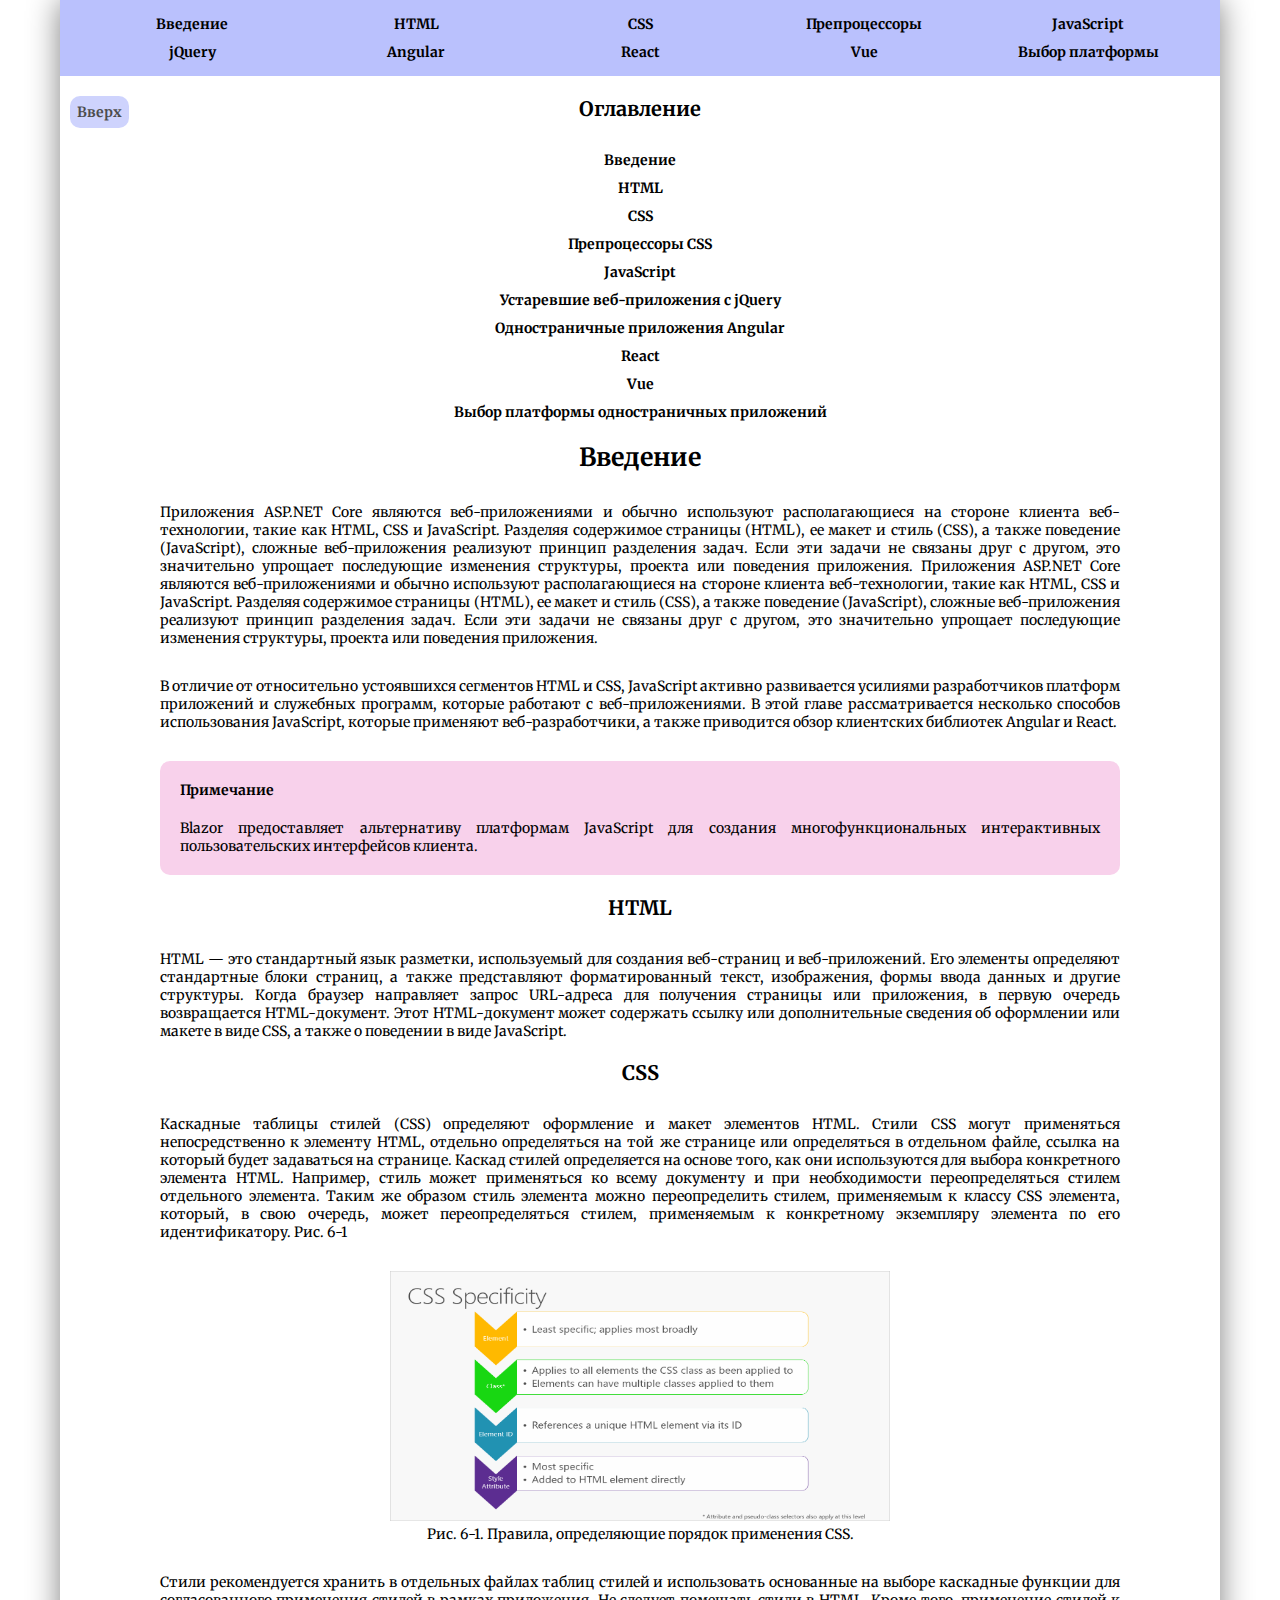
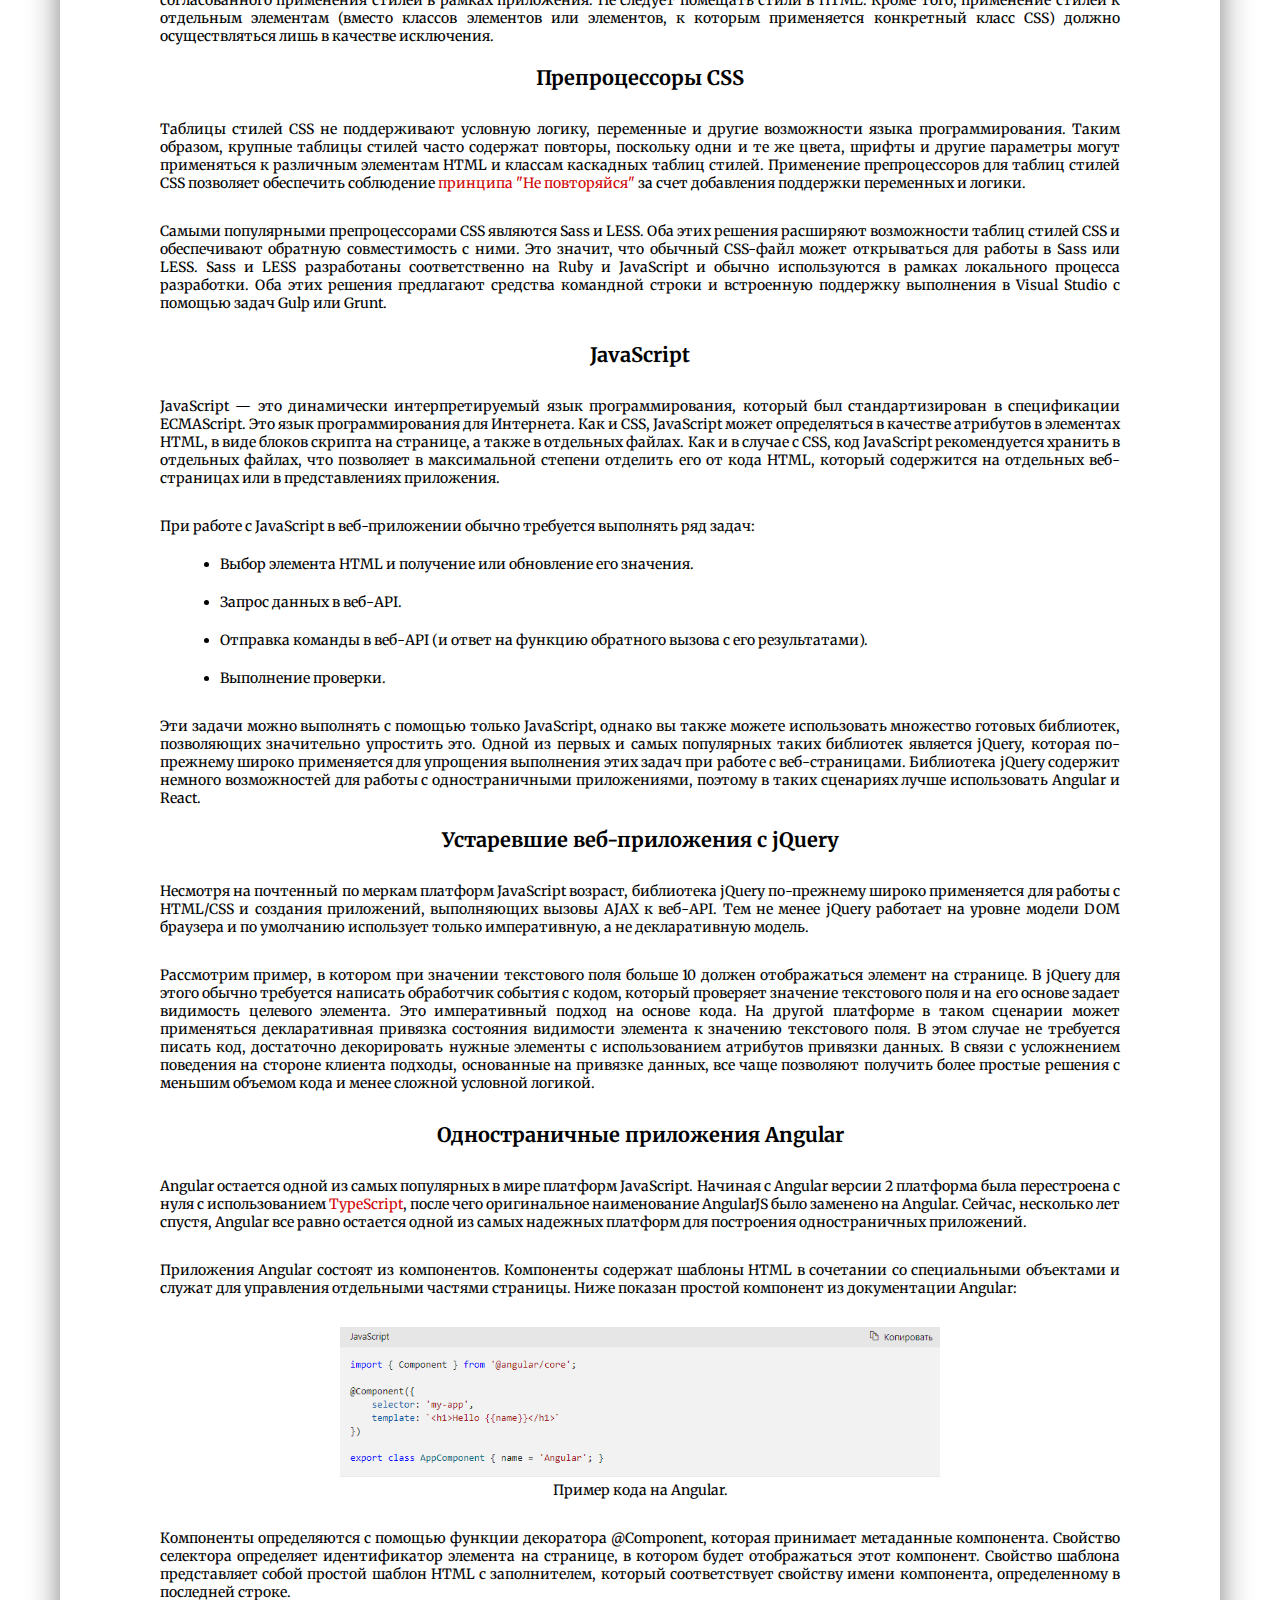
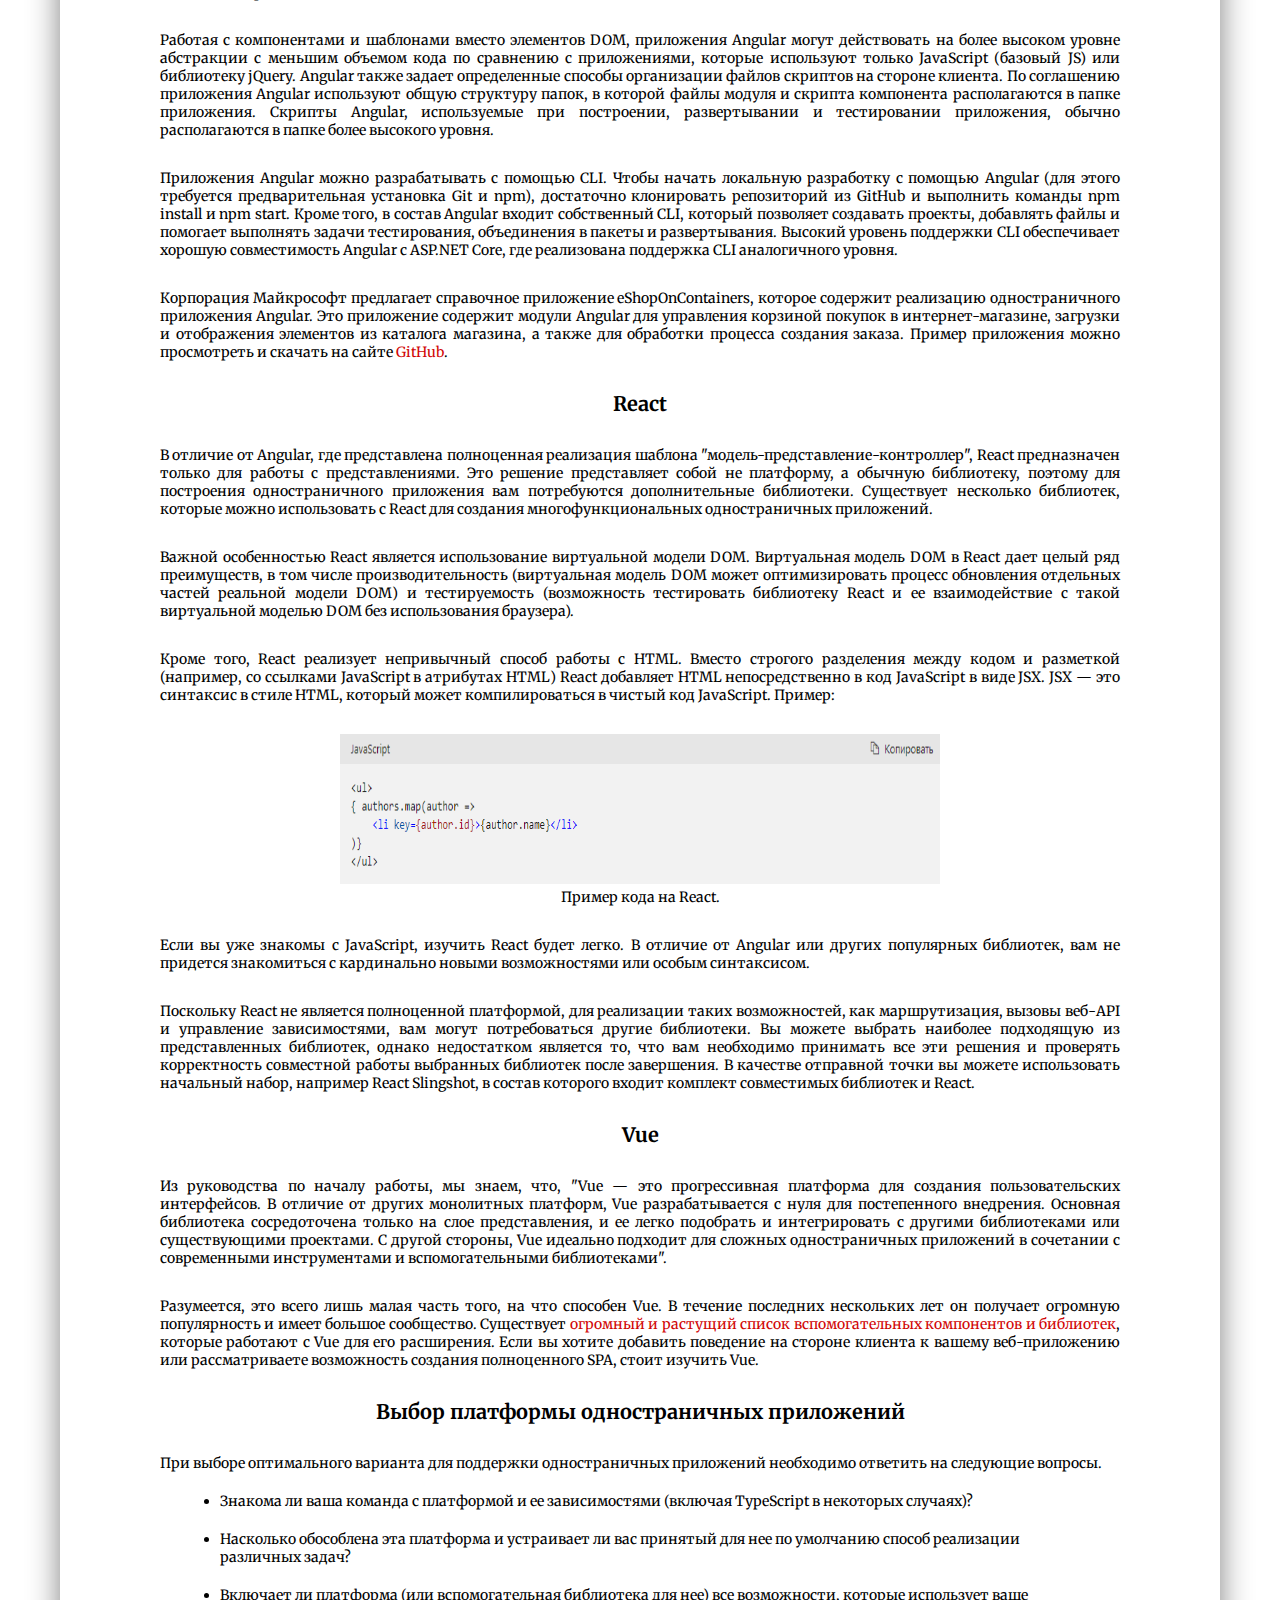
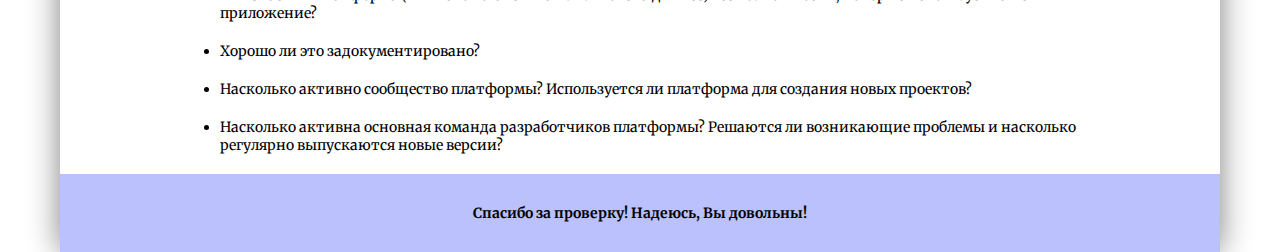
<file: index.html>
<!DOCTYPE html>
<html lang="en">
<head>
    <meta charset="UTF-8">
    <meta http-equiv="X-UA-Compatible" content="IE=edge">
    <meta name="viewport" content="width=device-width, initial-scale=1.0">
    <link href="https://fonts.googleapis.com/css2?family=Merriweather:wght@300;400;700&display=swap" rel="stylesheet">
    <link rel="stylesheet" href="/css/style.css">
    <title>Document</title>
</head>
<body>
    <div class="wrapper">
        <header class="head">
            <nav class="nav-head">
                <ul class="nav-head-ul">
                    <li><a href="#web">Введение</a></li>
                    <li><a href="#html">HTML</a></li>
                    <li><a href="#css">CSS</a></li>
                    <li><a href="#pre-css">Препроцессоры</a></li>
                    <li><a href="#js">JavaScript</a></li>
                    <li class="laptop"><a href="#jQuery">jQuery</a></li>
                    <li class="laptop"><a href="#angular">Angular</a></li>
                    <li class="laptop"><a href="#react">React</a></li>
                    <li class="laptop"><a href="#vue">Vue</a></li>
                    <li class="laptop"><a href="#choose">Выбор платформы</a></li>
                </ul>
            </nav>
        </header>
        <main class="main">
            <div id="scrollTop" onclick="goUp()">Вверх</div>
            <section>
                <h2 id="ogl">Оглавление</h2>
                <div class="content" >
                    <ul class="ul-content">
                        <li><a href="#web">Введение</a></li>
                        <li><a href="#html">HTML</a></li>
                        <li><a href="#css">CSS</a></li>
                        <li><a href="#pre-css">Препроцессоры CSS</a></li>
                        <li><a href="#js">JavaScript</a></li>
                        <li><a href="#jQuery">Устаревшие веб-приложения с jQuery</a></li>
                        <li><a href="#angular">Одностраничные приложения Angular</a></li>
                        <li><a href="#react">React</a></li>
                        <li><a href="#vue">Vue</a></li>
                        <li><a href="#choose" id="web">Выбор платформы одностраничных приложений</a></li>
                    </ul>
                </div>
                   
                    
                    
                <div ></div>
            </section>
            
            <section>
                <h1>Введение</h1>
                <div class="pre-content-text">
                    <p>
                        Приложения ASP.NET Core являются веб-приложениями и обычно 
                        используют располагающиеся на стороне клиента веб-технологии, 
                        такие как HTML, CSS и JavaScript. Разделяя содержимое страницы 
                        (HTML), ее макет и стиль (CSS), а также поведение (JavaScript), 
                        сложные веб-приложения реализуют принцип разделения задач. Если 
                        эти задачи не связаны друг с другом, это значительно упрощает 
                        последующие изменения структуры, проекта или поведения приложения.
                        Приложения ASP.NET Core являются веб-приложениями и обычно используют 
                        располагающиеся на стороне клиента веб-технологии, такие как HTML, 
                        CSS и JavaScript. Разделяя содержимое страницы (HTML), ее макет и стиль 
                        (CSS), а также поведение (JavaScript), сложные веб-приложения реализуют 
                        принцип разделения задач. Если эти задачи не связаны друг с другом, это
                         значительно упрощает последующие изменения структуры, проекта или 
                         поведения приложения.
                    </p>
                </div>
                <div class="pre-content-text second">
                    <p>
                        В отличие от относительно устоявшихся сегментов HTML и CSS, JavaScript 
                        активно развивается усилиями разработчиков платформ приложений и служебных 
                        программ, которые работают с веб-приложениями. В этой главе рассматривается 
                        несколько способов использования JavaScript, которые применяют 
                        веб-разработчики, а также приводится обзор клиентских библиотек Angular и React.
                    </p>
                </div>
                <div class="pre-content-text note">
                    <p class="note-head">
                        Примечание
                    </p>
                    <p class="note-body" id="html">
                        Blazor предоставляет альтернативу платформам JavaScript для создания 
                        многофункциональных интерактивных пользовательских интерфейсов клиента.
                    </p>
                </div>
            </section>

            <section>
                <h2><a href="https://www.w3.org/standards/webdesign/htmlcss">HTML</a></h2>
                <div class="pre-content-text">
                    <p id="css">
                        HTML — это стандартный язык разметки, используемый для создания 
                        веб-страниц и веб-приложений. Его элементы определяют стандартные 
                        блоки страниц, а также представляют форматированный текст, изображения, 
                        формы ввода данных и другие структуры. Когда браузер направляет запрос 
                        URL-адреса для получения страницы или приложения, в первую очередь 
                        возвращается HTML-документ. Этот HTML-документ может содержать ссылку 
                        или дополнительные сведения об оформлении или макете в виде CSS, а 
                        также о поведении в виде JavaScript.
                    </p>
                </div>
            </section>

            <section>
                <h2><a href="https://www.w3.org/standards/webdesign/htmlcss">CSS</a></h2>
                    <div class="pre-content-text">
                        <p>
                            Каскадные таблицы стилей (CSS) определяют оформление и макет элементов HTML. 
                            Стили CSS могут применяться непосредственно к элементу HTML, отдельно 
                            определяться на той же странице или определяться в отдельном файле, ссылка 
                            на который будет задаваться на странице. Каскад стилей определяется на основе 
                            того, как они используются для выбора конкретного элемента HTML. Например, 
                            стиль может применяться ко всему документу и при необходимости переопределяться 
                            стилем отдельного элемента. Таким же образом стиль элемента можно переопределить 
                            стилем, применяемым к классу CSS элемента, который, в свою очередь, может 
                            переопределяться стилем, применяемым к конкретному экземпляру элемента по его 
                            идентификатору. Рис. 6-1
                        </p>
                    </div>
                        
                    <figure class="sign">
                        <p>
                            <img src="/img/css.png" width="900" height="500" alt="CSS-arrow" id="css-pic">
                        </p>
                        <figcaption>
                            <p>
                                Рис. 6-1. Правила, определяющие порядок применения CSS.
                            </p>
                        </figcaption>
                    </figure>  
                    
                    <div class="pre-content-text" id="pre-css">
                        <p >
                            Стили рекомендуется хранить в отдельных файлах таблиц стилей и использовать 
                            основанные на выборе каскадные функции для согласованного применения стилей 
                            в рамках приложения. Не следует помещать стили в HTML. Кроме того, применение 
                            стилей к отдельным элементам (вместо классов элементов или элементов, к которым 
                            применяется конкретный класс CSS) должно осуществляться лишь в качестве исключения.
                        </p>
                    </div>
            </section>

            <section>
                <h2><a href="https://www.keycdn.com/blog/sass-vs-less">Препроцессоры CSS</a></h2>
                <div class="pre-content-text">
                    <p>
                        Таблицы стилей CSS не поддерживают условную логику, переменные и другие возможности 
                        языка программирования. Таким образом, крупные таблицы стилей часто содержат повторы, 
                        поскольку одни и те же цвета, шрифты и другие параметры могут применяться к различным 
                        элементам HTML и классам каскадных таблиц стилей. Применение препроцессоров для таблиц 
                        стилей CSS позволяет обеспечить соблюдение <a href="https://deviq.com/principles/dont-repeat-yourself"> принципа "Не повторяйся" </a> за 
                        счет добавления поддержки переменных и логики.
                    </p>
                </div>
                <div class="pre-content-text second" id="js">
                    <p>
                        Самыми популярными препроцессорами CSS являются Sass и LESS. Оба этих решения расширяют 
                        возможности таблиц стилей CSS и обеспечивают обратную совместимость с ними. Это значит, 
                        что обычный CSS-файл может открываться для работы в Sass или LESS. Sass и LESS разработаны 
                        соответственно на Ruby и JavaScript и обычно используются в рамках локального процесса 
                        разработки. Оба этих решения предлагают средства командной строки и встроенную поддержку 
                        выполнения в Visual Studio с помощью задач Gulp или Grunt.
                    </p>
                </div>
            </section>
            <section>
                <h2><a href="https://learn.javascript.ru/">JavaScript</a></h2>
                <div class="pre-content-text">
                    <p>
                        JavaScript — это динамически интерпретируемый язык программирования, который был 
                        стандартизирован в спецификации ECMAScript. Это язык программирования для Интернета. 
                        Как и CSS, JavaScript может определяться в качестве атрибутов в элементах HTML, в 
                        виде блоков скрипта на странице, а также в отдельных файлах. Как и в случае с CSS, 
                        код JavaScript рекомендуется хранить в отдельных файлах, что позволяет в максимальной 
                        степени отделить его от кода HTML, который содержится на отдельных веб-страницах 
                        или в представлениях приложения.
                    </p>
                </div>
                <div class="pre-content-text second">
                    <p>
                        При работе с JavaScript в веб-приложении обычно требуется выполнять ряд задач:
                    </p>
                    <ul class="ul-js">
                        <li>Выбор элемента HTML и получение или обновление его значения.</li>
                        <li>Запрос данных в веб-API.</li>
                        <li>Отправка команды в веб-API (и ответ на функцию обратного вызова с его результатами).</li>
                        <li>Выполнение проверки.</li>
                    </ul>
                </div>
                <div class="pre-content-text" id="jQuery">
                    <p>
                        Эти задачи можно выполнять с помощью только JavaScript, однако вы также можете 
                        использовать множество готовых библиотек, позволяющих значительно упростить это. 
                        Одной из первых и самых популярных таких библиотек является jQuery, которая 
                        по-прежнему широко применяется для упрощения выполнения этих задач при работе с 
                        веб-страницами. Библиотека jQuery содержит немного возможностей для работы с 
                        одностраничными приложениями, поэтому в таких сценариях лучше использовать 
                        Angular и React.
                    </p>
                </div>
            </section>
            <section>
                <h2><a href="https://jquery.com/">Устаревшие веб-приложения с jQuery</a></h2>
                <div class="pre-content-text">
                    <p>
                        Несмотря на почтенный по меркам платформ JavaScript возраст, библиотека jQuery 
                        по-прежнему широко применяется для работы с HTML/CSS и создания приложений, 
                        выполняющих вызовы AJAX к веб-API. Тем не менее jQuery работает на уровне модели 
                        DOM браузера и по умолчанию использует только императивную, а не декларативную модель.
                    </p>
                </div> 
                <div class="pre-content-text second" id="angular">
                    <p>
                        Рассмотрим пример, в котором при значении текстового поля больше 10 должен 
                        отображаться элемент на странице. В jQuery для этого обычно требуется написать 
                        обработчик события с кодом, который проверяет значение текстового поля и на его 
                        основе задает видимость целевого элемента. Это императивный подход на основе кода. 
                        На другой платформе в таком сценарии может применяться декларативная привязка 
                        состояния видимости элемента к значению текстового поля. В этом случае не требуется 
                        писать код, достаточно декорировать нужные элементы с использованием атрибутов 
                        привязки данных. В связи с усложнением поведения на стороне клиента подходы, 
                        основанные на привязке данных, все чаще позволяют получить более простые решения 
                        с меньшим объемом кода и менее сложной условной логикой.
                    </p>
                </div>

            </section>
            <section>
                <h2><a href="https://angular.io/">Одностраничные приложения Angular</a></h2>
                <div class="pre-content-text">
                    <p>
                        Angular остается одной из самых популярных в мире платформ JavaScript. Начиная с 
                        Angular версии 2 платформа была перестроена с нуля с использованием <a href="https://www.typescriptlang.org/">TypeScript</a>, после 
                        чего оригинальное наименование AngularJS было заменено на Angular. Сейчас, несколько 
                        лет спустя, Angular все равно остается одной из самых надежных платформ для построения 
                        одностраничных приложений.
                    </p>
                </div>
                <div class="pre-content-text second">
                    <p>
                        Приложения Angular состоят из компонентов. Компоненты содержат шаблоны HTML в сочетании со 
                        специальными объектами и служат для управления отдельными частями страницы. Ниже показан 
                        простой компонент из документации Angular:
                    </p>
                </div>
                <figure class="sign">
                    <p>
                        <img src="/img/angular.png" width="700px" height="200px" alt="angulare-code" id="angulare-pic">
                    </p>
                    <figcaption>
                        <p>
                            Пример кода на Angular.
                        </p>
                    </figcaption>
                </figure>  
                <div class="pre-content-text">
                    <p>
                        Компоненты определяются с помощью функции декоратора @Component, которая принимает метаданные 
                        компонента. Свойство селектора определяет идентификатор элемента на странице, в котором будет 
                        отображаться этот компонент. Свойство шаблона представляет собой простой шаблон HTML с заполнителем, 
                        который соответствует свойству имени компонента, определенному в последней строке.
                    </p>
                </div>
                <div class="pre-content-text second">
                    <p>
                        Работая с компонентами и шаблонами вместо элементов DOM, приложения Angular могут действовать на 
                        более высоком уровне абстракции с меньшим объемом кода по сравнению с приложениями, которые используют 
                        только JavaScript (базовый JS) или библиотеку jQuery. Angular также задает определенные способы 
                        организации файлов скриптов на стороне клиента. По соглашению приложения Angular используют общую 
                        структуру папок, в которой файлы модуля и скрипта компонента располагаются в папке приложения. 
                        Скрипты Angular, используемые при построении, развертывании и тестировании приложения, обычно 
                        располагаются в папке более высокого уровня.
                    </p>
                </div>
                <div class="pre-content-text second">
                    <p>
                        Приложения Angular можно разрабатывать с помощью CLI. Чтобы начать локальную разработку с 
                        помощью Angular (для этого требуется предварительная установка Git и npm), достаточно клонировать 
                        репозиторий из GitHub и выполнить команды npm install и npm start. Кроме того, в состав Angular 
                        входит собственный CLI, который позволяет создавать проекты, добавлять файлы и помогает выполнять 
                        задачи тестирования, объединения в пакеты и развертывания. Высокий уровень поддержки CLI обеспечивает 
                        хорошую совместимость Angular с ASP.NET Core, где реализована поддержка CLI аналогичного уровня.
                    </p>
                </div>
                <div class="pre-content-text second" id="react">
                    <p>
                        Корпорация Майкрософт предлагает справочное приложение eShopOnContainers, которое содержит 
                        реализацию одностраничного приложения Angular. Это приложение содержит модули Angular для 
                        управления корзиной покупок в интернет-магазине, загрузки и отображения элементов из каталога 
                        магазина, а также для обработки процесса создания заказа. Пример приложения можно просмотреть 
                        и скачать на сайте <a href="https://github.com/">GitHub</a>.
                    </p>
                </div>
            </section>
            <section>
                <h2><a href="https://reactjs.org/">React</a></h2>
                <div class="pre-content-text">
                    <p>
                        В отличие от Angular, где представлена полноценная реализация шаблона "модель-представление-контроллер", 
                        React предназначен только для работы с представлениями. Это решение представляет собой не платформу, 
                        а обычную библиотеку, поэтому для построения одностраничного приложения вам потребуются дополнительные 
                        библиотеки. Существует несколько библиотек, которые можно использовать с React для создания 
                        многофункциональных одностраничных приложений.
                    </p>
                </div>
                <div class="pre-content-text second">
                    <p>
                        Важной особенностью React является использование виртуальной модели DOM. Виртуальная модель 
                        DOM в React дает целый ряд преимуществ, в том числе производительность (виртуальная модель 
                        DOM может оптимизировать процесс обновления отдельных частей реальной модели DOM) и 
                        тестируемость (возможность тестировать библиотеку React и ее взаимодействие с такой виртуальной 
                        моделью DOM без использования браузера).
                    </p>
                </div>
                <div class="pre-content-text">
                    <p>
                        Кроме того, React реализует непривычный способ работы с HTML. Вместо строгого разделения между 
                        кодом и разметкой (например, со ссылками JavaScript в атрибутах HTML) React добавляет HTML 
                        непосредственно в код JavaScript в виде JSX. JSX — это синтаксис в стиле HTML, который может 
                        компилироваться в чистый код JavaScript. Пример:
                    </p>
                </div>
                <figure class="sign">
                    <p>
                        <img src="/img/react.png" width="700px" height="150px" alt="react-code" id="react-pic">
                    </p>
                    <figcaption>
                        <p>
                            Пример кода на React.
                        </p>
                    </figcaption>
                </figure> 
                <div class="pre-content-text">
                    <p>
                        Если вы уже знакомы с JavaScript, изучить React будет легко. В отличие 
                        от Angular или других популярных библиотек, вам не придется знакомиться с 
                        кардинально новыми возможностями или особым синтаксисом. 
                    </p>
                </div> 
                <div class="pre-content-text second" id="vue">
                    <p>
                        Поскольку React не является полноценной платформой, для реализации таких возможностей, 
                        как маршрутизация, вызовы веб-API и управление зависимостями, вам могут потребоваться 
                        другие библиотеки. Вы можете выбрать наиболее подходящую из представленных библиотек, 
                        однако недостатком является то, что вам необходимо принимать все эти решения и проверять 
                        корректность совместной работы выбранных библиотек после завершения. В качестве отправной 
                        точки вы можете использовать начальный набор, например React Slingshot, в состав которого 
                        входит комплект совместимых библиотек и React.
                    </p>
                </div>
            </section>
            <section>
                <h2><a href="https://vuejs.org/">Vue</a></h2>
                <div class="pre-content-text">
                    <p>
                        Из руководства по началу работы, мы знаем, что, "Vue — это прогрессивная платформа для 
                        создания пользовательских интерфейсов. В отличие от других монолитных платформ, Vue разрабатывается 
                        с нуля для постепенного внедрения. Основная библиотека сосредоточена только на слое представления, 
                        и ее легко подобрать и интегрировать с другими библиотеками или существующими проектами. С другой 
                        стороны, Vue идеально подходит для сложных одностраничных приложений в сочетании с современными 
                        инструментами и вспомогательными библиотеками".
                    </p>
                </div>
                <div class="pre-content-text second" id="choose">
                    <p>
                        Разумеется, это всего лишь малая часть того, на что способен Vue. В течение последних нескольких 
                        лет он получает огромную популярность и имеет большое сообщество. Существует <a href="https://github.com/vuejs/awesome-vue#redux">огромный и растущий 
                        список вспомогательных компонентов и библиотек</a>, которые работают с Vue для его расширения. Если вы 
                        хотите добавить поведение на стороне клиента к вашему веб-приложению или рассматриваете возможность 
                        создания полноценного SPA, стоит изучить Vue.
                    </p>
                </div>
            </section>
            <section>
                <h2><a href="https://www.freecodecamp.org/news/complete-guide-for-front-end-developers-javascript-frameworks-2019/">Выбор платформы одностраничных приложений</a></h2>
                <div class="pre-content-text">
                    <p>
                        При выборе оптимального варианта для поддержки одностраничных приложений необходимо ответить на следующие вопросы.
                    </p>
                </div>
                <ul class="ul-js">
                    <li>Знакома ли ваша команда с платформой и ее зависимостями (включая TypeScript в некоторых случаях)?</li>
                    <li>Насколько обособлена эта платформа и устраивает ли вас принятый для нее по умолчанию способ реализации различных задач?</li>
                    <li>Включает ли платформа (или вспомогательная библиотека для нее) все возможности, которые использует ваше приложение?</li>
                    <li>Хорошо ли это задокументировано?</li>
                    <li>Насколько активно сообщество платформы? Используется ли платформа для создания новых проектов?</li>
                    <li>Насколько активна основная команда разработчиков платформы? Решаются ли возникающие проблемы и насколько регулярно выпускаются новые версии?</li>
                </ul>
            </section>
        </main>
        <footer>
            <div class="footer-text">
                <p>
                    Спасибо за проверку! Надеюсь, Вы довольны!
                </p>
            </div>
        </footer>
    </div>
    <script src="/js/index.js"></script>
</body>
</html>
</file>
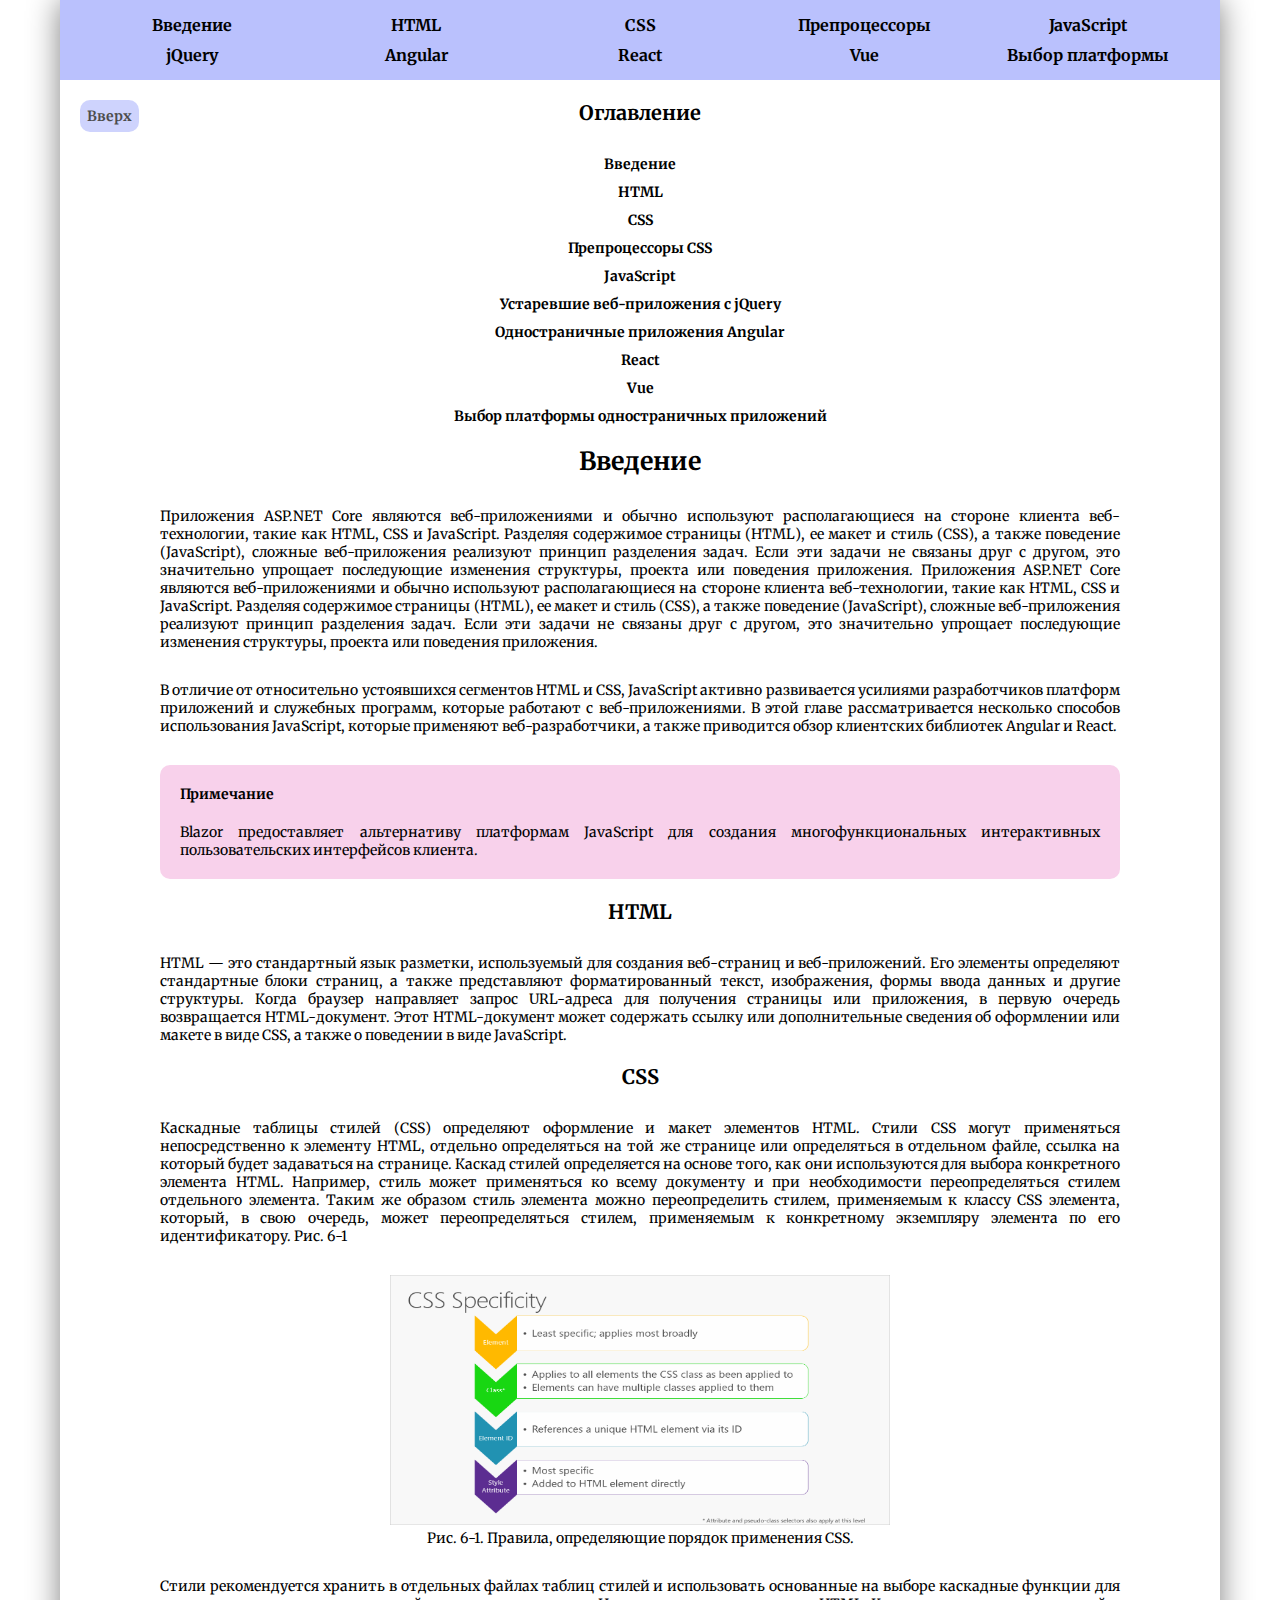
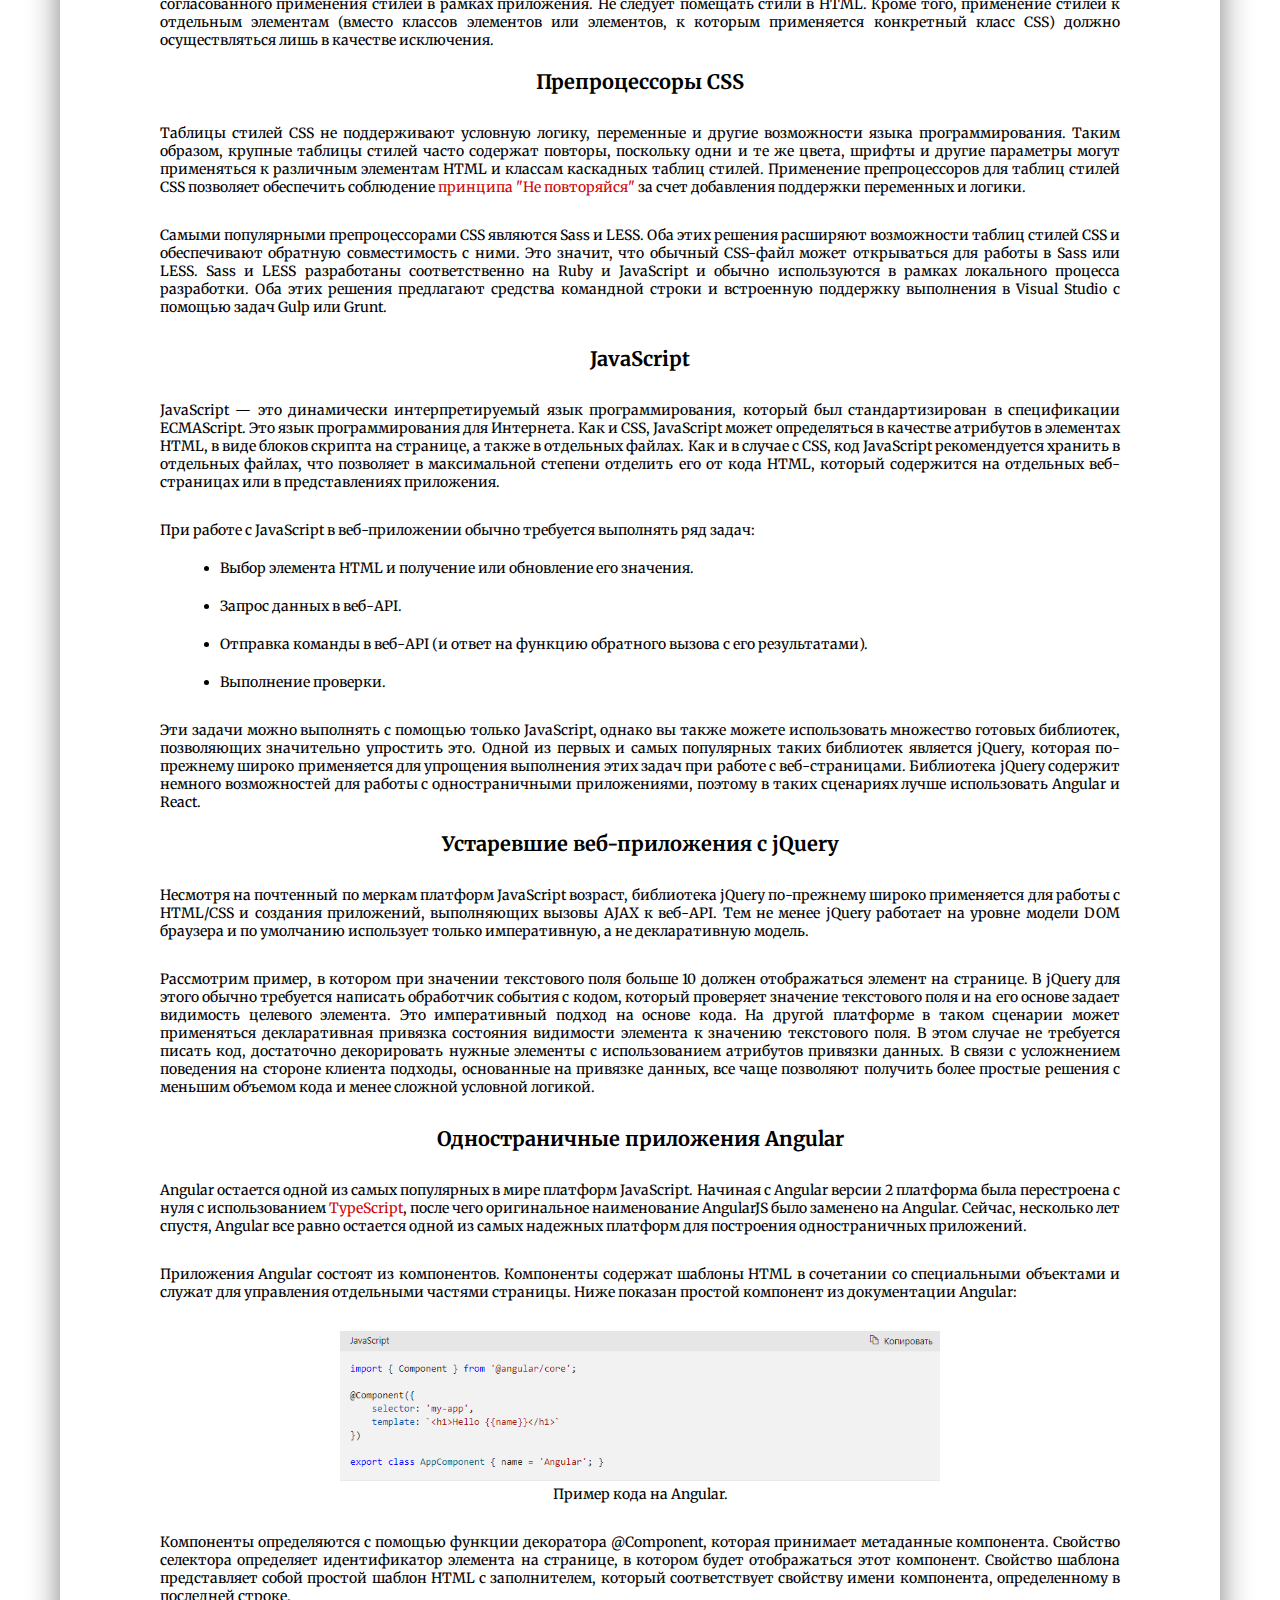
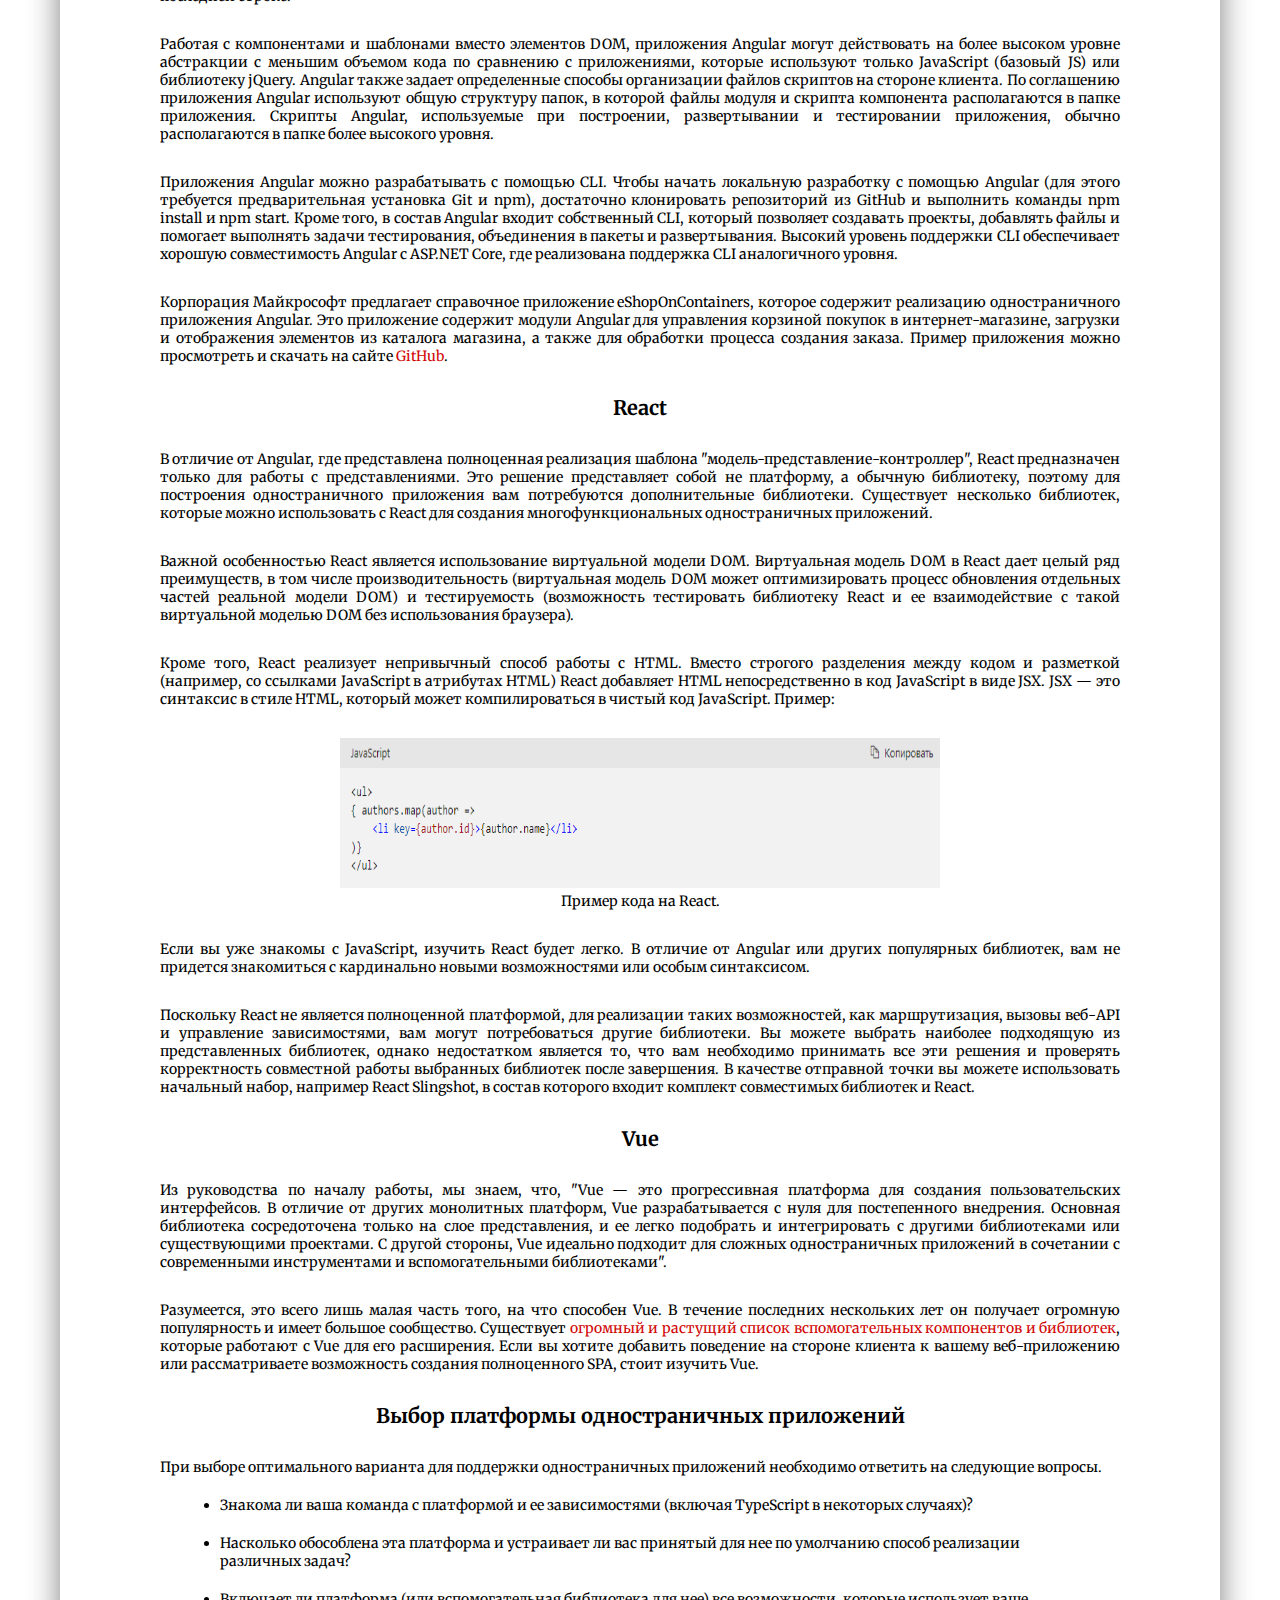
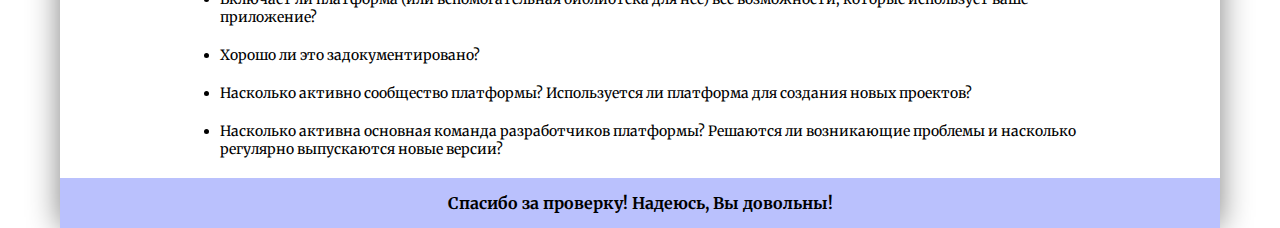
<file: задание_1/index.html>
<!DOCTYPE html>
<html lang="en">
<head>
    <meta charset="UTF-8">
    <meta http-equiv="X-UA-Compatible" content="IE=edge">
    <meta name="viewport" content="width=device-width, initial-scale=1.0">
    <link href="https://fonts.googleapis.com/css2?family=Merriweather:wght@300;400;700&display=swap" rel="stylesheet">
    <link rel="stylesheet" href="css/style.css">
    <title>Digital Design</title>
</head>
<body>
    <div class="wrapper">
        <header class="head">
            <nav class="nav-head">
                <ul class="nav-head-ul">
                    <li><a href="#web">Введение</a></li>
                    <li><a href="#html">HTML</a></li>
                    <li><a href="#css">CSS</a></li>
                    <li><a href="#pre-css">Препроцессоры</a></li>
                    <li><a href="#js">JavaScript</a></li>
                    <li class="laptop"><a href="#jQuery">jQuery</a></li>
                    <li class="laptop"><a href="#angular">Angular</a></li>
                    <li class="laptop"><a href="#react">React</a></li>
                    <li class="laptop"><a href="#vue">Vue</a></li>
                    <li class="laptop"><a href="#choose">Выбор платформы</a></li>
                </ul>
            </nav>
        </header>
        <main class="main">
            <div id="scrollTop" onclick="goUp()">Вверх</div>
            <section>
                <h2 id="ogl">Оглавление</h2>
                <div class="content" >
                    <ul class="ul-content">
                        <li><a href="#web">Введение</a></li>
                        <li><a href="#html">HTML</a></li>
                        <li><a href="#css">CSS</a></li>
                        <li><a href="#pre-css">Препроцессоры CSS</a></li>
                        <li><a href="#js">JavaScript</a></li>
                        <li><a href="#jQuery">Устаревшие веб-приложения с jQuery</a></li>
                        <li><a href="#angular">Одностраничные приложения Angular</a></li>
                        <li><a href="#react">React</a></li>
                        <li><a href="#vue">Vue</a></li>
                        <li><a href="#choose" id="web">Выбор платформы одностраничных приложений</a></li>
                    </ul>
                </div>
                   
                    
                    
                <div ></div>
            </section>
            
            <section>
                <h1>Введение</h1>
                <div class="pre-content-text">
                    <p>
                        Приложения ASP.NET Core являются веб-приложениями и обычно 
                        используют располагающиеся на стороне клиента веб-технологии, 
                        такие как HTML, CSS и JavaScript. Разделяя содержимое страницы 
                        (HTML), ее макет и стиль (CSS), а также поведение (JavaScript), 
                        сложные веб-приложения реализуют принцип разделения задач. Если 
                        эти задачи не связаны друг с другом, это значительно упрощает 
                        последующие изменения структуры, проекта или поведения приложения.
                        Приложения ASP.NET Core являются веб-приложениями и обычно используют 
                        располагающиеся на стороне клиента веб-технологии, такие как HTML, 
                        CSS и JavaScript. Разделяя содержимое страницы (HTML), ее макет и стиль 
                        (CSS), а также поведение (JavaScript), сложные веб-приложения реализуют 
                        принцип разделения задач. Если эти задачи не связаны друг с другом, это
                         значительно упрощает последующие изменения структуры, проекта или 
                         поведения приложения.
                    </p>
                </div>
                <div class="pre-content-text second">
                    <p>
                        В отличие от относительно устоявшихся сегментов HTML и CSS, JavaScript 
                        активно развивается усилиями разработчиков платформ приложений и служебных 
                        программ, которые работают с веб-приложениями. В этой главе рассматривается 
                        несколько способов использования JavaScript, которые применяют 
                        веб-разработчики, а также приводится обзор клиентских библиотек Angular и React.
                    </p>
                </div>
                <div class="pre-content-text note">
                    <p class="note-head">
                        Примечание
                    </p>
                    <p class="note-body" id="html">
                        Blazor предоставляет альтернативу платформам JavaScript для создания 
                        многофункциональных интерактивных пользовательских интерфейсов клиента.
                    </p>
                </div>
            </section>

            <section>
                <h2><a href="https://www.w3.org/standards/webdesign/htmlcss">HTML</a></h2>
                <div class="pre-content-text">
                    <p id="css">
                        HTML — это стандартный язык разметки, используемый для создания 
                        веб-страниц и веб-приложений. Его элементы определяют стандартные 
                        блоки страниц, а также представляют форматированный текст, изображения, 
                        формы ввода данных и другие структуры. Когда браузер направляет запрос 
                        URL-адреса для получения страницы или приложения, в первую очередь 
                        возвращается HTML-документ. Этот HTML-документ может содержать ссылку 
                        или дополнительные сведения об оформлении или макете в виде CSS, а 
                        также о поведении в виде JavaScript.
                    </p>
                </div>
            </section>

            <section>
                <h2><a href="https://www.w3.org/standards/webdesign/htmlcss">CSS</a></h2>
                    <div class="pre-content-text">
                        <p>
                            Каскадные таблицы стилей (CSS) определяют оформление и макет элементов HTML. 
                            Стили CSS могут применяться непосредственно к элементу HTML, отдельно 
                            определяться на той же странице или определяться в отдельном файле, ссылка 
                            на который будет задаваться на странице. Каскад стилей определяется на основе 
                            того, как они используются для выбора конкретного элемента HTML. Например, 
                            стиль может применяться ко всему документу и при необходимости переопределяться 
                            стилем отдельного элемента. Таким же образом стиль элемента можно переопределить 
                            стилем, применяемым к классу CSS элемента, который, в свою очередь, может 
                            переопределяться стилем, применяемым к конкретному экземпляру элемента по его 
                            идентификатору. Рис. 6-1
                        </p>
                    </div>
                        
                    <figure class="sign">
                        <p>
                            <img src="img/css.png" width="900" height="500" alt="CSS-arrow" id="css-pic">
                        </p>
                        <figcaption>
                            <p>
                                Рис. 6-1. Правила, определяющие порядок применения CSS.
                            </p>
                        </figcaption>
                    </figure>  
                    
                    <div class="pre-content-text" id="pre-css">
                        <p >
                            Стили рекомендуется хранить в отдельных файлах таблиц стилей и использовать 
                            основанные на выборе каскадные функции для согласованного применения стилей 
                            в рамках приложения. Не следует помещать стили в HTML. Кроме того, применение 
                            стилей к отдельным элементам (вместо классов элементов или элементов, к которым 
                            применяется конкретный класс CSS) должно осуществляться лишь в качестве исключения.
                        </p>
                    </div>
            </section>

            <section>
                <h2><a href="https://www.keycdn.com/blog/sass-vs-less">Препроцессоры CSS</a></h2>
                <div class="pre-content-text">
                    <p>
                        Таблицы стилей CSS не поддерживают условную логику, переменные и другие возможности 
                        языка программирования. Таким образом, крупные таблицы стилей часто содержат повторы, 
                        поскольку одни и те же цвета, шрифты и другие параметры могут применяться к различным 
                        элементам HTML и классам каскадных таблиц стилей. Применение препроцессоров для таблиц 
                        стилей CSS позволяет обеспечить соблюдение <a href="https://deviq.com/principles/dont-repeat-yourself"> принципа "Не повторяйся" </a> за 
                        счет добавления поддержки переменных и логики.
                    </p>
                </div>
                <div class="pre-content-text second" id="js">
                    <p>
                        Самыми популярными препроцессорами CSS являются Sass и LESS. Оба этих решения расширяют 
                        возможности таблиц стилей CSS и обеспечивают обратную совместимость с ними. Это значит, 
                        что обычный CSS-файл может открываться для работы в Sass или LESS. Sass и LESS разработаны 
                        соответственно на Ruby и JavaScript и обычно используются в рамках локального процесса 
                        разработки. Оба этих решения предлагают средства командной строки и встроенную поддержку 
                        выполнения в Visual Studio с помощью задач Gulp или Grunt.
                    </p>
                </div>
            </section>
            <section>
                <h2><a href="https://learn.javascript.ru/">JavaScript</a></h2>
                <div class="pre-content-text">
                    <p>
                        JavaScript — это динамически интерпретируемый язык программирования, который был 
                        стандартизирован в спецификации ECMAScript. Это язык программирования для Интернета. 
                        Как и CSS, JavaScript может определяться в качестве атрибутов в элементах HTML, в 
                        виде блоков скрипта на странице, а также в отдельных файлах. Как и в случае с CSS, 
                        код JavaScript рекомендуется хранить в отдельных файлах, что позволяет в максимальной 
                        степени отделить его от кода HTML, который содержится на отдельных веб-страницах 
                        или в представлениях приложения.
                    </p>
                </div>
                <div class="pre-content-text second">
                    <p>
                        При работе с JavaScript в веб-приложении обычно требуется выполнять ряд задач:
                    </p>
                    <ul class="ul-js">
                        <li>Выбор элемента HTML и получение или обновление его значения.</li>
                        <li>Запрос данных в веб-API.</li>
                        <li>Отправка команды в веб-API (и ответ на функцию обратного вызова с его результатами).</li>
                        <li>Выполнение проверки.</li>
                    </ul>
                </div>
                <div class="pre-content-text" id="jQuery">
                    <p>
                        Эти задачи можно выполнять с помощью только JavaScript, однако вы также можете 
                        использовать множество готовых библиотек, позволяющих значительно упростить это. 
                        Одной из первых и самых популярных таких библиотек является jQuery, которая 
                        по-прежнему широко применяется для упрощения выполнения этих задач при работе с 
                        веб-страницами. Библиотека jQuery содержит немного возможностей для работы с 
                        одностраничными приложениями, поэтому в таких сценариях лучше использовать 
                        Angular и React.
                    </p>
                </div>
            </section>
            <section>
                <h2><a href="https://jquery.com/">Устаревшие веб-приложения с jQuery</a></h2>
                <div class="pre-content-text">
                    <p>
                        Несмотря на почтенный по меркам платформ JavaScript возраст, библиотека jQuery 
                        по-прежнему широко применяется для работы с HTML/CSS и создания приложений, 
                        выполняющих вызовы AJAX к веб-API. Тем не менее jQuery работает на уровне модели 
                        DOM браузера и по умолчанию использует только императивную, а не декларативную модель.
                    </p>
                </div> 
                <div class="pre-content-text second" id="angular">
                    <p>
                        Рассмотрим пример, в котором при значении текстового поля больше 10 должен 
                        отображаться элемент на странице. В jQuery для этого обычно требуется написать 
                        обработчик события с кодом, который проверяет значение текстового поля и на его 
                        основе задает видимость целевого элемента. Это императивный подход на основе кода. 
                        На другой платформе в таком сценарии может применяться декларативная привязка 
                        состояния видимости элемента к значению текстового поля. В этом случае не требуется 
                        писать код, достаточно декорировать нужные элементы с использованием атрибутов 
                        привязки данных. В связи с усложнением поведения на стороне клиента подходы, 
                        основанные на привязке данных, все чаще позволяют получить более простые решения 
                        с меньшим объемом кода и менее сложной условной логикой.
                    </p>
                </div>

            </section>
            <section>
                <h2><a href="https://angular.io/">Одностраничные приложения Angular</a></h2>
                <div class="pre-content-text">
                    <p>
                        Angular остается одной из самых популярных в мире платформ JavaScript. Начиная с 
                        Angular версии 2 платформа была перестроена с нуля с использованием <a href="https://www.typescriptlang.org/">TypeScript</a>, после 
                        чего оригинальное наименование AngularJS было заменено на Angular. Сейчас, несколько 
                        лет спустя, Angular все равно остается одной из самых надежных платформ для построения 
                        одностраничных приложений.
                    </p>
                </div>
                <div class="pre-content-text second">
                    <p>
                        Приложения Angular состоят из компонентов. Компоненты содержат шаблоны HTML в сочетании со 
                        специальными объектами и служат для управления отдельными частями страницы. Ниже показан 
                        простой компонент из документации Angular:
                    </p>
                </div>
                <figure class="sign">
                    <p>
                        <img src="img/angular.png" width="700px" height="200px" alt="angulare-code" id="angulare-pic">
                    </p>
                    <figcaption>
                        <p>
                            Пример кода на Angular.
                        </p>
                    </figcaption>
                </figure>  
                <div class="pre-content-text">
                    <p>
                        Компоненты определяются с помощью функции декоратора @Component, которая принимает метаданные 
                        компонента. Свойство селектора определяет идентификатор элемента на странице, в котором будет 
                        отображаться этот компонент. Свойство шаблона представляет собой простой шаблон HTML с заполнителем, 
                        который соответствует свойству имени компонента, определенному в последней строке.
                    </p>
                </div>
                <div class="pre-content-text second">
                    <p>
                        Работая с компонентами и шаблонами вместо элементов DOM, приложения Angular могут действовать на 
                        более высоком уровне абстракции с меньшим объемом кода по сравнению с приложениями, которые используют 
                        только JavaScript (базовый JS) или библиотеку jQuery. Angular также задает определенные способы 
                        организации файлов скриптов на стороне клиента. По соглашению приложения Angular используют общую 
                        структуру папок, в которой файлы модуля и скрипта компонента располагаются в папке приложения. 
                        Скрипты Angular, используемые при построении, развертывании и тестировании приложения, обычно 
                        располагаются в папке более высокого уровня.
                    </p>
                </div>
                <div class="pre-content-text second">
                    <p>
                        Приложения Angular можно разрабатывать с помощью CLI. Чтобы начать локальную разработку с 
                        помощью Angular (для этого требуется предварительная установка Git и npm), достаточно клонировать 
                        репозиторий из GitHub и выполнить команды npm install и npm start. Кроме того, в состав Angular 
                        входит собственный CLI, который позволяет создавать проекты, добавлять файлы и помогает выполнять 
                        задачи тестирования, объединения в пакеты и развертывания. Высокий уровень поддержки CLI обеспечивает 
                        хорошую совместимость Angular с ASP.NET Core, где реализована поддержка CLI аналогичного уровня.
                    </p>
                </div>
                <div class="pre-content-text second" id="react">
                    <p>
                        Корпорация Майкрософт предлагает справочное приложение eShopOnContainers, которое содержит 
                        реализацию одностраничного приложения Angular. Это приложение содержит модули Angular для 
                        управления корзиной покупок в интернет-магазине, загрузки и отображения элементов из каталога 
                        магазина, а также для обработки процесса создания заказа. Пример приложения можно просмотреть 
                        и скачать на сайте <a href="https://github.com/">GitHub</a>.
                    </p>
                </div>
            </section>
            <section>
                <h2><a href="https://reactjs.org/">React</a></h2>
                <div class="pre-content-text">
                    <p>
                        В отличие от Angular, где представлена полноценная реализация шаблона "модель-представление-контроллер", 
                        React предназначен только для работы с представлениями. Это решение представляет собой не платформу, 
                        а обычную библиотеку, поэтому для построения одностраничного приложения вам потребуются дополнительные 
                        библиотеки. Существует несколько библиотек, которые можно использовать с React для создания 
                        многофункциональных одностраничных приложений.
                    </p>
                </div>
                <div class="pre-content-text second">
                    <p>
                        Важной особенностью React является использование виртуальной модели DOM. Виртуальная модель 
                        DOM в React дает целый ряд преимуществ, в том числе производительность (виртуальная модель 
                        DOM может оптимизировать процесс обновления отдельных частей реальной модели DOM) и 
                        тестируемость (возможность тестировать библиотеку React и ее взаимодействие с такой виртуальной 
                        моделью DOM без использования браузера).
                    </p>
                </div>
                <div class="pre-content-text">
                    <p>
                        Кроме того, React реализует непривычный способ работы с HTML. Вместо строгого разделения между 
                        кодом и разметкой (например, со ссылками JavaScript в атрибутах HTML) React добавляет HTML 
                        непосредственно в код JavaScript в виде JSX. JSX — это синтаксис в стиле HTML, который может 
                        компилироваться в чистый код JavaScript. Пример:
                    </p>
                </div>
                <figure class="sign">
                    <p>
                        <img src="img/react.png" width="700px" height="150px" alt="react-code" id="react-pic">
                    </p>
                    <figcaption>
                        <p>
                            Пример кода на React.
                        </p>
                    </figcaption>
                </figure> 
                <div class="pre-content-text">
                    <p>
                        Если вы уже знакомы с JavaScript, изучить React будет легко. В отличие 
                        от Angular или других популярных библиотек, вам не придется знакомиться с 
                        кардинально новыми возможностями или особым синтаксисом. 
                    </p>
                </div> 
                <div class="pre-content-text second" id="vue">
                    <p>
                        Поскольку React не является полноценной платформой, для реализации таких возможностей, 
                        как маршрутизация, вызовы веб-API и управление зависимостями, вам могут потребоваться 
                        другие библиотеки. Вы можете выбрать наиболее подходящую из представленных библиотек, 
                        однако недостатком является то, что вам необходимо принимать все эти решения и проверять 
                        корректность совместной работы выбранных библиотек после завершения. В качестве отправной 
                        точки вы можете использовать начальный набор, например React Slingshot, в состав которого 
                        входит комплект совместимых библиотек и React.
                    </p>
                </div>
            </section>
            <section>
                <h2><a href="https://vuejs.org/">Vue</a></h2>
                <div class="pre-content-text">
                    <p>
                        Из руководства по началу работы, мы знаем, что, "Vue — это прогрессивная платформа для 
                        создания пользовательских интерфейсов. В отличие от других монолитных платформ, Vue разрабатывается 
                        с нуля для постепенного внедрения. Основная библиотека сосредоточена только на слое представления, 
                        и ее легко подобрать и интегрировать с другими библиотеками или существующими проектами. С другой 
                        стороны, Vue идеально подходит для сложных одностраничных приложений в сочетании с современными 
                        инструментами и вспомогательными библиотеками".
                    </p>
                </div>
                <div class="pre-content-text second" id="choose">
                    <p>
                        Разумеется, это всего лишь малая часть того, на что способен Vue. В течение последних нескольких 
                        лет он получает огромную популярность и имеет большое сообщество. Существует <a href="https://github.com/vuejs/awesome-vue#redux">огромный и растущий 
                        список вспомогательных компонентов и библиотек</a>, которые работают с Vue для его расширения. Если вы 
                        хотите добавить поведение на стороне клиента к вашему веб-приложению или рассматриваете возможность 
                        создания полноценного SPA, стоит изучить Vue.
                    </p>
                </div>
            </section>
            <section>
                <h2><a href="https://www.freecodecamp.org/news/complete-guide-for-front-end-developers-javascript-frameworks-2019/">Выбор платформы одностраничных приложений</a></h2>
                <div class="pre-content-text">
                    <p>
                        При выборе оптимального варианта для поддержки одностраничных приложений необходимо ответить на следующие вопросы.
                    </p>
                </div>
                <ul class="ul-js">
                    <li>Знакома ли ваша команда с платформой и ее зависимостями (включая TypeScript в некоторых случаях)?</li>
                    <li>Насколько обособлена эта платформа и устраивает ли вас принятый для нее по умолчанию способ реализации различных задач?</li>
                    <li>Включает ли платформа (или вспомогательная библиотека для нее) все возможности, которые использует ваше приложение?</li>
                    <li>Хорошо ли это задокументировано?</li>
                    <li>Насколько активно сообщество платформы? Используется ли платформа для создания новых проектов?</li>
                    <li>Насколько активна основная команда разработчиков платформы? Решаются ли возникающие проблемы и насколько регулярно выпускаются новые версии?</li>
                </ul>
            </section>
        </main>
        <footer>
            <div class="footer-text">
                <p>
                    Спасибо за проверку! Надеюсь, Вы довольны!
                </p>
            </div>
        </footer>
    </div>
    <script src="js/index.js"></script>
</body>
</html>
</file>
<file: css/style.css>
html, body, div, span, applet, object, iframe,
h1, h2, h3, h4, h5, h6, p, blockquote, pre,
a, abbr, acronym, address, big, cite, code,
del, dfn, em, img, ins, kbd, q, s, samp,
small, strike, strong, sub, sup, tt, var,
b, u, i, center,
dl, dt, dd, ol, ul, li,
fieldset, form, label, legend,
table, caption, tbody, tfoot, thead, tr, th, td,
article, aside, canvas, details, embed, 
figure, figcaption, footer, header, hgroup, 
menu, nav, output, ruby, section, summary,
time, mark, audio, video {
	margin: 0;
	padding: 0;
	border: 0;
	font-size: 100%;
	font: inherit;
	vertical-align: baseline;
    font-family: 'Merriweather', serif;
}
article, aside, details, figcaption, figure, 
footer, header, hgroup, menu, nav, section {
	display: block;
}
.wrapper {
    margin: 0px 150px 0 150px;
    box-shadow: 0px 0px 30px grey;
}
.head {
    position: sticky;
    top: 0;
    padding: 30px 0 30px 0;;
    margin-bottom: 40px;
    background-color: rgb(186, 193, 253);
    font-size: 18px;
    font-weight: bold;
}
.nav-head-ul {
    display: flex;
    justify-content: space-around;
}
.nav-head-ul li {
    list-style-type: none;
}
.nav-head-ul li a {
    list-style-type: none;
    color: #000;
}
.nav-head-ul li a:hover {
    color: rgb(255, 255, 255);
}
.content .ul-content li a {
    color: #000;
}
.content .ul-content li a:hover {
    color: rgb(89, 0, 255);
}
a {
    text-decoration: none;
}
main {
    margin: 0 100px 0 100px;
}
section {
    margin-bottom: 50px;
}
.ul-content {
    text-align: center;
}
.ul-content li{
    margin-top: 20px;
    margin-inline-start: 0px;
    list-style-type: none;
    font-size: 18px;
    font-weight: bold;
}
h1 {
    font-size: 30px;
    font-weight: 700;
    text-align: center;
    margin-bottom: 30px;
}
.pre-content-text {
    text-align: justify;
}
.second {
    margin: 30px 0;
}

.note {
    background-color: rgb(248, 209, 235);
    border-radius: 10px;
}
.note-head  {
    padding: 20px 0px 10px 20px;
    font-weight: 700;
}
.note-body {
    padding: 10px 20px 20px 20px;
}
h2 {
    font-size: 30px;
    font-weight: 700;
    text-align: center;
    margin-bottom: 30px;
}
h2 a {
    color: black;
}
h2 a:hover {
    color: rgb(89, 0, 255);
}
.sign  {
    text-align: center;
    margin-top: 30px;
    margin-bottom: 30px;
}
.ul-js {
    margin-inline-start: 40px;
}
.ul-js li{

    margin: 20px;
}
footer {
    padding: 30px 0 30px 0;;
    background-color: rgb(186, 193, 253);
    text-align: center;
    font-size: 18px;
    font-weight: bold;
}
div p a {
    color: rgb(209, 5, 5);
}
div p a:hover {
    color: rgb(1, 6, 255);
}
#scrollTop {
    position: fixed;
    z-index: 10;
    cursor: pointer;
    font-size: 18px;
    font-weight: bold;
    background-color: rgb(186, 193, 253); ;
    padding: 7px;
    border-radius: 10px;
    margin-left: -90px;
    opacity: 0.7;
}
#scrollTop:hover {
    opacity: 1;
}

@media (min-width: 1400px) and (max-width: 1600px) {
    .head {
        margin-bottom: 20px;
        padding: 20px 0 20px 0;
    }
    .nav-head-ul {
        display: grid;
        grid-template-columns: repeat(5, 1fr);
        text-align: center;
    }
    .laptop {
        margin-top: 10px;
    }
    #css-pic {
        width: 700px;
        height: 350px;
    }
    #scrollTop {
        font-size: 18px;
    }
}
@media (min-width: 992px) and (max-width: 1399px) {
    .wrapper {
        margin: 0px 60px 0 60px;
    }
    body {
        font-size: 14px;
    }
    .head {
        margin-bottom: 20px;
        padding: 15px 0 15px 0;
    }
    section {
        margin-bottom: 20px;
    }
    .nav-head-ul {
        display: grid;
        grid-template-columns: repeat(5, 1fr);
        text-align: center;
        margin: 0 20px 0 20px;
        font-size: 14px;
    }
    .ul-content li{
        margin-top: 10px;
        margin-inline-start: 0px;
        list-style-type: none;
        font-size: 14px;
        font-weight: bold;
    }
    .laptop {
        margin-top: 10px;
    }
    h1 {
        font-size: 25px;
    }
    h2 {
        font-size: 20px;
        text-align: center;
    }

    #css-pic {
        width: 500px;
        height: 250px;
    }
    #angulare-pic {
        width: 600px;
        height: 150px;
    }
    #react-pic {
        width: 600px;
        height: 150px;
    }
    #scrollTop {
        font-size: 14px;
    }
    footer {
        font-size: 14px;
    }
}
@media (min-width: 768px) and (max-width: 991px) {
    .wrapper {
        margin: 0 40px 0 40px;
    }
    body {
        font-size: 12px;
    }
    .head {
        margin-bottom: 20px;
        padding: 15px 0 15px 0;
    }
    section {
        margin-bottom: 25px;
    }
    .nav-head-ul {
        display: grid;
        grid-template-columns: repeat(5, 1fr);
        text-align: center;
        margin: 0 15px 0 0px;
        font-size: 13px;
    }
    .ul-content li{
        margin-top: 10px;
        margin-inline-start: 0px;
        list-style-type: none;
        font-size: 12px;
        font-weight: 700;
    }
    .laptop {
        margin-top: 5px;
        
    }
    h1 {
        font-size: 20px;
    }
    h2 {
        font-size: 18px;
        text-align: center;
    }
    .note-body {
        padding: 10px 20px 20px 20px;
    }
    #css-pic {
        width: 500px;
        height: 250px;
    }
    #angulare-pic {
        width: 100%;
        height: 100%;
    }
    #react-pic {
        width: 100%;
        height: 100%;
    }
    #scrollTop {
        font-size: 12px;
    }
    footer {
        font-size: 13px;
        padding: 15px 0 15px 0;
    }
}
/* Landscape phones and portrait tablets */
@media (min-width: 675px) and (max-width: 767px) {
    .wrapper {
        margin: 0 20px 0 20px;
    }
    body {
        font-size: 10px;
    }
    .head {
        margin-bottom: 20px;
        padding: 10px 0 10px 0;
    }
    .nav-head-ul {
        display: grid;
        grid-template-columns: repeat(5, 1fr);
        text-align: center;
        margin: 0 15px 0 0px;
        font-size: 12px;
    }
    section {
        margin-bottom: 20px;
    }
    .ul-content li{
        margin-top: 7px;
        margin-inline-start: 0px;
        list-style-type: none;
        font-size: 10px;
        font-weight: 700;
    }
    .laptop {
        margin-top: 5px;
        
    }
    h1 {
        font-size: 16px;
        margin-bottom: 15px;
    }
    h2 {
        font-size: 16px;
        text-align: center;
        margin-bottom: 15px;
    }
    .second {
        margin: 15px 0;
    }
    #css-pic {
        width: 100%;
        height: 100%;
    }
    #angulare-pic {
        width: 100%;
        height: 100%;
    }
    #react-pic {
        width: 100%;
        height: 100%;
    }
    #scrollTop {
        font-size: 12px;
    }
    .note-body {
        padding: 10px 20px 20px 20px;
    }
    footer {
        font-size: 12px;
        padding: 15px 0 15px 0;;
    }
}
</file>
<file: задание_1/css/style.css>
html, body, div, span, applet, object, iframe,
h1, h2, h3, h4, h5, h6, p, blockquote, pre,
a, abbr, acronym, address, big, cite, code,
del, dfn, em, img, ins, kbd, q, s, samp,
small, strike, strong, sub, sup, tt, var,
b, u, i, center,
dl, dt, dd, ol, ul, li,
fieldset, form, label, legend,
table, caption, tbody, tfoot, thead, tr, th, td,
article, aside, canvas, details, embed, 
figure, figcaption, footer, header, hgroup, 
menu, nav, output, ruby, section, summary,
time, mark, audio, video {
	margin: 0;
	padding: 0;
	border: 0;
	font-size: 100%;
	font: inherit;
	vertical-align: baseline;
    font-family: 'Merriweather', serif;
}
article, aside, details, figcaption, figure, 
footer, header, hgroup, menu, nav, section {
	display: block;
}
.wrapper {
    margin: 0px 150px 0 150px;
    box-shadow: 0px 0px 30px grey;
}
.head {
    position: sticky;
    top: 0;
    padding: 30px 0 30px 0;;
    margin-bottom: 40px;
    background-color: rgb(186, 193, 253);
    font-size: 18px;
    font-weight: bold;
}
.nav-head-ul {
    display: flex;
    justify-content: space-around;
}
.nav-head-ul li {
    list-style-type: none;
}
.nav-head-ul li a {
    list-style-type: none;
    color: #000;
}
.nav-head-ul li a:hover {
    color: rgb(255, 255, 255);
}
.content .ul-content li a {
    color: #000;
}
.content .ul-content li a:hover {
    color: rgb(89, 0, 255);
}
a {
    text-decoration: none;
}
main {
    margin: 0 100px 0 100px;
}
section {
    margin-bottom: 50px;
}
.ul-content {
    text-align: center;
}
.ul-content li{
    margin-top: 20px;
    margin-inline-start: 0px;
    list-style-type: none;
    font-size: 18px;
    font-weight: bold;
}
h1 {
    font-size: 30px;
    font-weight: 700;
    text-align: center;
    margin-bottom: 30px;
}
.pre-content-text {
    text-align: justify;
}
.second {
    margin: 30px 0;
}

.note {
    background-color: rgb(248, 209, 235);
    border-radius: 10px;
}
.note-head  {
    padding: 20px 0px 10px 20px;
    font-weight: 700;
}
.note-body {
    padding: 10px 20px 20px 20px;
}
h2 {
    font-size: 30px;
    font-weight: 700;
    text-align: center;
    margin-bottom: 30px;
}
h2 a {
    color: black;
}
h2 a:hover {
    color: rgb(89, 0, 255);
}
.sign  {
    text-align: center;
    margin-top: 30px;
    margin-bottom: 30px;
}
.ul-js {
    margin-inline-start: 40px;
}
.ul-js li{

    margin: 20px;
}
footer {
    padding: 30px 0 30px 0;;
    background-color: rgb(186, 193, 253);
    text-align: center;
    font-size: 18px;
    font-weight: bold;
}
div p a {
    color: rgb(209, 5, 5);
}
div p a:hover {
    color: rgb(1, 6, 255);
}
#scrollTop {
    position: fixed;
    z-index: 10;
    cursor: pointer;
    font-size: 18px;
    font-weight: bold;
    background-color: rgb(186, 193, 253); ;
    padding: 7px;
    border-radius: 10px;
    margin-left: -90px;
    opacity: 0.7;
}
#scrollTop:hover {
    opacity: 1;
}

/* Extra extra large */
@media (min-width: 1401px) and (max-width: 1600px) {
    .head {
        margin-bottom: 20px;
        padding: 20px 0 20px 0;
    }
    .nav-head-ul {
        display: grid;
        grid-template-columns: repeat(5, 1fr);
        text-align: center;
    }
    .laptop {
        margin-top: 10px;
    }
    #css-pic {
        width: 700px;
        height: 350px;
    }
    #scrollTop {
        font-size: 18px;
        margin-left: -85px;
    }
    footer {
        font-size: 16px;
        padding: 20px 0 20px 0;
    }
}
/* Extra large */
@media (min-width: 1201px) and (max-width: 1400px) {
    .wrapper {
        margin: 0px 60px 0 60px;
    }
    body {
        font-size: 14px;
    }
    .head {
        margin-bottom: 20px;
        padding: 15px 0 15px 0;
    }
    section {
        margin-bottom: 20px;
    }
    .nav-head-ul {
        display: grid;
        grid-template-columns: repeat(5, 1fr);
        text-align: center;
        margin: 0 20px 0 20px;
        font-size: 16px;
    }
    .ul-content li{
        margin-top: 10px;
        margin-inline-start: 0px;
        list-style-type: none;
        font-size: 14px;
        font-weight: bold;
    }
    .laptop {
        margin-top: 10px;
    }
    h1 {
        font-size: 25px;
    }
    h2 {
        font-size: 20px;
        text-align: center;
    }

    #css-pic {
        width: 500px;
        height: 250px;
    }
    #angulare-pic {
        width: 600px;
        height: 150px;
    }
    #react-pic {
        width: 600px;
        height: 150px;
    }
    #scrollTop {
        font-size: 14px;
        margin-left: -80px;
    }
    footer {
        font-size: 16px;
        padding: 15px 0 15px 0;
    }
}
/* Large */
@media (min-width: 993px) and (max-width: 1200px) {
    .wrapper {
        margin: 0px 60px 0 60px;
    }
    body {
        font-size: 14px;
    }
    .head {
        margin-bottom: 20px;
        padding: 15px 0 15px 0;
    }
    section {
        margin-bottom: 20px;
    }
    .nav-head-ul {
        display: grid;
        grid-template-columns: repeat(5, 1fr);
        text-align: center;
        margin: 0 20px 0 20px;
        font-size: 16px;
    }
    .ul-content li{
        margin-top: 10px;
        margin-inline-start: 0px;
        list-style-type: none;
        font-size: 14px;
        font-weight: bold;
    }
    .laptop {
        margin-top: 10px;
    }
    h1 {
        font-size: 25px;
        margin-bottom: 20px;
    }
    h2 {
        font-size: 20px;
        text-align: center;
        margin-bottom: 20px;
    }

    #css-pic {
        width: 500px;
        height: 250px;
    }
    #angulare-pic {
        width: 600px;
        height: 150px;
    }
    #react-pic {
        width: 600px;
        height: 150px;
    }
    #scrollTop {
        font-size: 15px;
        margin-left: -80px;
    }
    footer {
        font-size: 16px;
        padding: 15px 0 15px 0;
    }
}
/* Medium */
@media (min-width: 769px) and (max-width: 992px) {
    .wrapper {
        margin: 0 40px 0 40px;
    }
    body {
        font-size: 13px;
    }
    .head {
        margin-bottom: 20px;
        padding: 15px 0 15px 0;
    }
    section {
        margin-bottom: 20px;
    }
    .nav-head-ul {
        display: grid;
        grid-template-columns: repeat(5, 1fr);
        text-align: center;
        margin: 0 15px 0 0px;
        font-size: 13px;
    }
    .ul-content li{
        margin-top: 10px;
        margin-inline-start: 0px;
        list-style-type: none;
        font-size: 15px;
        font-weight: 700;
    }
    .laptop {
        margin-top: 5px;
        
    }
    h1 {
        font-size: 20px;
        margin-bottom: 15px;
    }
    h2 {
        font-size: 18px;
        text-align: center;
        margin-bottom: 15px;
    }
    .note-head  {
        padding: 10px 0px 10px 10px;
        font-weight: 700;
    }
    .note-body {
        padding: 0px 10px 10px 10px;
    }
    #css-pic {
        width: 500px;
        height: 250px;
    }
    #angulare-pic {
        width: 100%;
        height: 100%;
    }
    #react-pic {
        width: 100%;
        height: 100%;
    }
    #scrollTop {
        font-size: 12px;
        margin-left: -78px;
    }
    footer {
        font-size: 13px;
        padding: 15px 0 15px 0;
    }
}
/* Small */
@media (min-width: 577px) and (max-width: 768px) {
    .wrapper {
        margin: 0 20px 0 20px;
    }
    body {
        font-size: 10px;
    }
    main {
        margin: 0 50px 0 50px;
    }
    .head {
        margin-bottom: 20px;
        padding: 5px 0 5px 0;
    }
    .nav-head-ul {
        display: grid;
        grid-template-columns: repeat(5, 1fr);
        text-align: center;
        margin: 0 15px 0 0px;
        font-size: 10px;
    }
    section {
        margin-bottom: 20px;
    }
    .ul-content li{
        margin-top: 7px;
        margin-inline-start: 0px;
        list-style-type: none;
        font-size: 10px;
        font-weight: 700;
    }
    .laptop {
        margin-top: 5px;
        
    }
    h1 {
        font-size: 15px;
        margin-bottom: 12px;
    }
    h2 {
        font-size: 14px;
        text-align: center;
        margin-bottom: 12px;
    }
    .second {
        margin: 12px 0;
    }
    .note-head  {
        padding: 10px 0px 10px 10px;
        font-weight: 700;
    }
    .note-body {
        padding: 0px 10px 10px 10px;
    }
    #css-pic {
        width: 100%;
        height: 100%;
    }
    #angulare-pic {
        width: 100%;
        height: 100%;
    }
    #react-pic {
        width: 100%;
        height: 100%;
    }
    #scrollTop {
        font-size: 10px;
        padding: 5px;
        margin-left: -46px;
      
    }
    footer {
        font-size: 12px;
        padding: 10px 0 10px 0;;
    }
}
/* X-Small */
@media (min-width:460px) and (max-width: 576px) {
    .wrapper {
        margin: 0 15px 0 15px;
    }
    body {
        font-size: 10px;
    }
    main {
        margin: 0 40px 0 40px;
    }
    .head {
        margin-bottom: 10px;
        padding: 5px 0 5px 0;
    }
    .nav-head-ul {
        display: grid;
        grid-template-columns: repeat(5, 1fr);
        text-align: center;
        margin: 0 15px 0 0px;
        font-size: 8px;
    }
    section {
        margin-bottom: 10px;
    }
    .ul-content li{
        margin-top: 5px;
        margin-inline-start: 0px;
        list-style-type: none;
        font-size: 10px;
        font-weight: 700;
    }
    .laptop {
        margin-top: 5px;
    }
    h1 {
        font-size: 14px;
        margin-bottom: 12px;
    }
    h2 {
        font-size: 12px;
        text-align: center;
        margin-bottom: 12px;
    }
    .second {
        margin: 10px 0;
    }
    .note-head  {
        padding: 10px 0px 10px 10px;
        font-weight: 700;
    }
    .note-body {
        padding: 0px 10px 10px 10px;
    }
    #css-pic {
        width: 100%;
        height: 100%;
    }
    #angulare-pic {
        width: 100%;
        height: 100%;
    }
    #react-pic {
        width: 100%;
        height: 100%;
    }
    #scrollTop {
        font-size: 8px;
        padding: 5px;
        margin-left: -38px;
    }
    footer {
        font-size: 8px;
        padding: 5px 0 5px 0;;
    }
}
@media (max-width:459px) {
    .wrapper {
        margin: 0 10px 0 10px;
    }
    body {
        font-size: 7px;
    }
    main {
        margin: 0 30px 0 30px;
    }
    .head {
        margin-bottom: 10px;
        padding: 5px 0 5px 0;
    }
    .nav-head-ul {
        display: grid;
        grid-template-columns: repeat(5, 1fr);
        text-align: center;
        margin: 0 10px 0 0px;
        font-size: 8px;
    }
    section {
        margin-bottom: 10px;
    }
    .ul-content li{
        margin-top: 5px;
        margin-inline-start: 0px;
        list-style-type: none;
        font-size: 8px;
        font-weight: 700;
    }
    .laptop {
        margin-top: 5px;
    }
    h1 {
        font-size: 11px;
        margin-bottom: 10px;
    }
    h2 {
        font-size: 9px;
        text-align: center;
        margin-bottom: 10px;
    }
    .second {
        margin: 10px 0;
    }
    .note-head  {
        padding: 10px 0px 10px 10px;
        font-weight: 700;
    }
    .note-body {
        padding: 0px 10px 10px 10px;
    }
    #css-pic {
        width: 100%;
        height: 100%;
    }
    #angulare-pic {
        width: 100%;
        height: 100%;
    }
    #react-pic {
        width: 100%;
        height: 100%;
    }
    #scrollTop {
        font-size: 5px;
        padding: 5px;
        margin-left: -28px;
    }
    footer {
        font-size: 8px;
        padding: 5px 0 5px 0;;
    }
}
</file>
